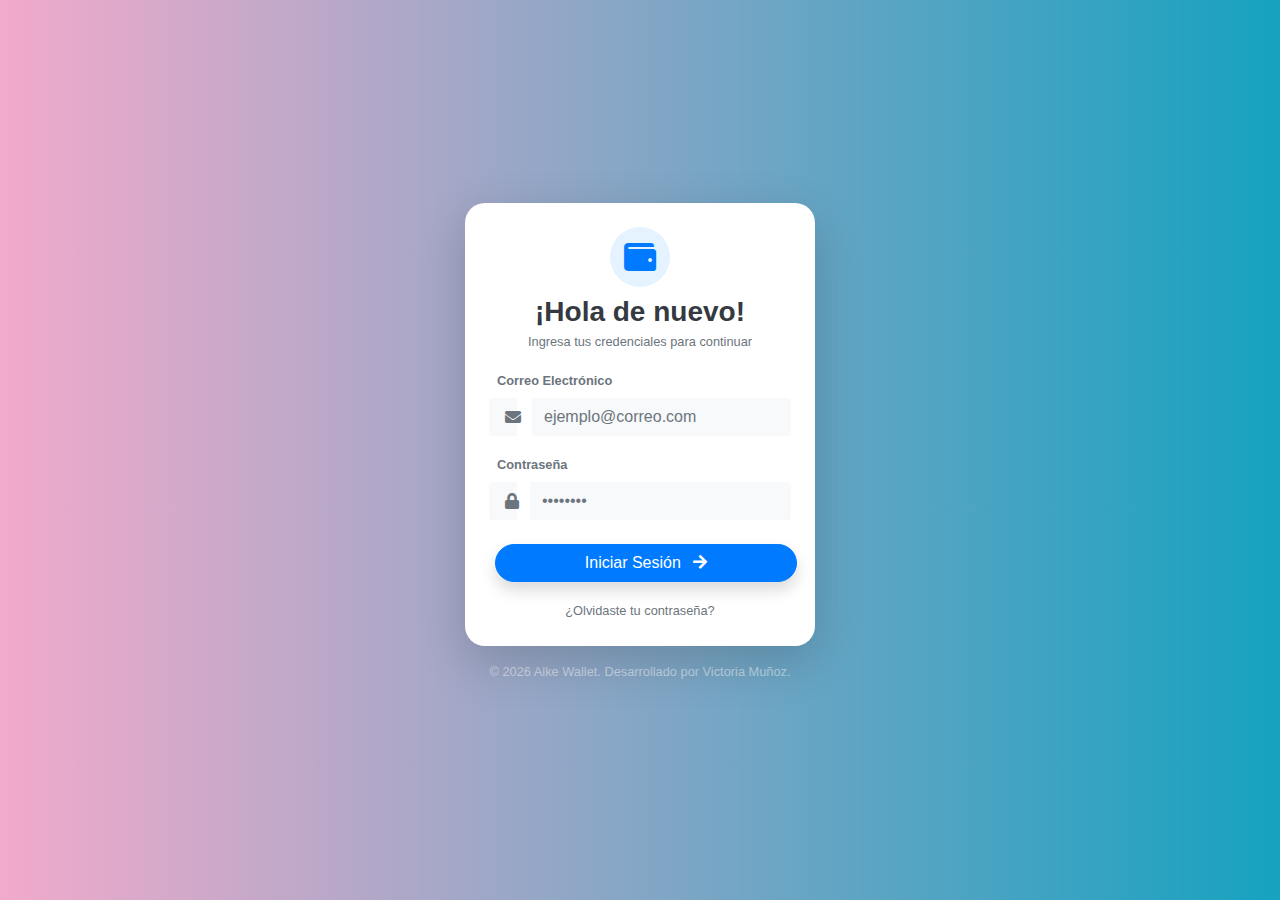
<file: index.html>
<!DOCTYPE html>
<html lang="es">
  <head>
    <meta charset="UTF-8" />
    <meta name="viewport" content="width=device-width, initial-scale=1.0" />
    <title>Iniciar Sesión - Alke Wallet</title>
    <link rel="icon" type="image/png" href="icon-wallet.png" />

    <link
      rel="stylesheet"
      href="https://stackpath.bootstrapcdn.com/bootstrap/4.5.0/css/bootstrap.min.css"
    />
    <link
      rel="stylesheet"
      href="https://cdnjs.cloudflare.com/ajax/libs/font-awesome/5.15.4/css/all.min.css"
    />

    <link rel="stylesheet" href="styles/style.css" />
  </head>

  <body
    class="login bg-gradient-purple vh-100 d-flex align-items-center justify-content-center overflow-hidden"
  >
    <div
      id="alert-wrapper"
      style="
        position: fixed;
        top: 20px;
        right: 20px;
        z-index: 1050;
        min-width: 300px;
      "
    ></div>

    <div class="container">
      <div class="row justify-content-center">
        <div class="col-md-6 col-lg-4">
          <div class="card shadow-lg border-0" style="border-radius: 20px">
            <div class="card-body p-4">
              <div class="text-center mb-3">
                <div
                  class="icon-circle bg-primary-light mb-2 mx-auto text-primary"
                  style="width: 60px; height: 60px"
                >
                  <i class="fas fa-wallet fa-2x"></i>
                </div>
                <h3 class="font-weight-bold text-dark mb-1">¡Hola de nuevo!</h3>
                <p class="text-muted small">
                  Ingresa tus credenciales para continuar
                </p>
              </div>

              <form id="login__form">
                <div class="form-group mb-3">
                  <label
                    for="exampleInputEmail1"
                    class="font-weight-bold small ml-2 text-muted"
                    >Correo Electrónico</label
                  >
                  <div class="input-group">
                    <div class="input-group-prepend">
                      <span class="input-group-text border-0 bg-light pl-3">
                        <i class="fas fa-envelope text-muted"></i>
                      </span>
                    </div>
                    <input
                      type="email"
                      class="form-control border-0 bg-light"
                      id="exampleInputEmail1"
                      placeholder="ejemplo@correo.com"
                      required
                    />
                  </div>
                </div>

                <div class="form-group mb-4">
                  <label
                    for="exampleInputPassword1"
                    class="font-weight-bold small ml-2 text-muted"
                    >Contraseña</label
                  >
                  <div class="input-group">
                    <div class="input-group-prepend">
                      <span class="input-group-text border-0 bg-light pl-3">
                        <i class="fas fa-lock text-muted"></i>
                      </span>
                    </div>
                    <input
                      type="password"
                      class="form-control border-0 bg-light"
                      id="exampleInputPassword1"
                      placeholder="••••••••"
                      required
                    />
                  </div>
                </div>

                <button
                  type="submit"
                  class="btn btn-primary btn-block rounded-pill shadow mb-3"
                >
                  Iniciar Sesión <i class="fas fa-arrow-right ml-2"></i>
                </button>

                <div class="text-center">
                  <a href="#" class="text-muted small text-decoration-none"
                    >¿Olvidaste tu contraseña?</a
                  >
                </div>
              </form>
            </div>
          </div>

          <div class="text-center mt-3 text-white-50 small">
            <p>&copy; 2026 Alke Wallet. Desarrollado por Victoria Muñoz.</p>
          </div>
        </div>
      </div>
    </div>

    <script src="https://code.jquery.com/jquery-3.6.0.min.js"></script>
    <script src="https://cdn.jsdelivr.net/npm/popper.js@1.16.1/dist/umd/popper.min.js"></script>
    <script src="https://cdn.jsdelivr.net/npm/bootstrap@4.6.2/dist/js/bootstrap.min.js"></script>

    <script src="js/login.js"></script>
  </body>
</html>
</file>
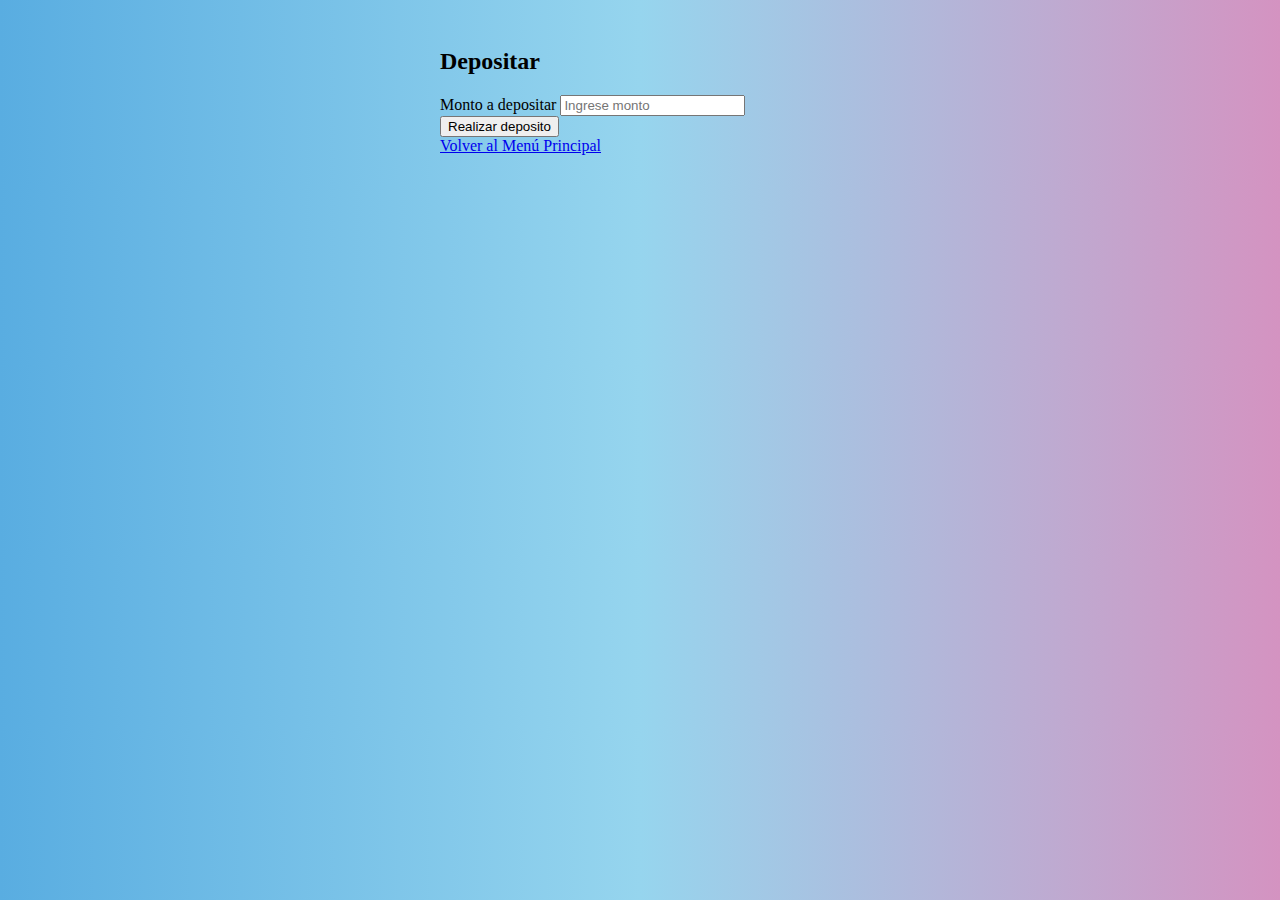
<file: deposit.html>
<!DOCTYPE html>
<html lang="en">
  <head>
    <meta charset="UTF-8" />
    <meta name="viewport" content="width=device-width, initial-scale=1.0" />
    <link rel="icon" type="image/png" href="icon-wallet.png" />
    <link
      href="https://cdn.jsdelivr.net/npm/bootstrap@5.3.8/dist/css/bootstrap.min.css"
      rel="stylesheet"
      integrity="sha384-sRIl4kxILFvY47J16cr9ZwB07vP4J8+LH7qKQnuqkuIAvNWLzeN8tE5YBujZqJLB"
      crossorigin="anonymous"
    />
    <link rel="stylesheet" href="style.css" />

    <title>Depositar</title>
  </head>
  <body class="deposit">
    <div
      class="container d-flex flex-column justify-content-center align-items-start bg-light p-5 bg-white rounded-4 shadow"
    >
      <h2>Depositar</h2>
      <form>
        <div class="form-group">
          <label for="amount">Monto a depositar</label>
          <input type="number" id="amount" placeholder="Ingrese monto" />
        </div>
        <button id="deposit__button" class="btn btn-primary" type="submit">
          Realizar deposito
        </button>
      </form>
      <a href="menu.html" class="btn btn-secondary">Volver al Menú Principal</a>
    </div>
    <script src="deposit.js"></script>
  </body>
</html>
</file>
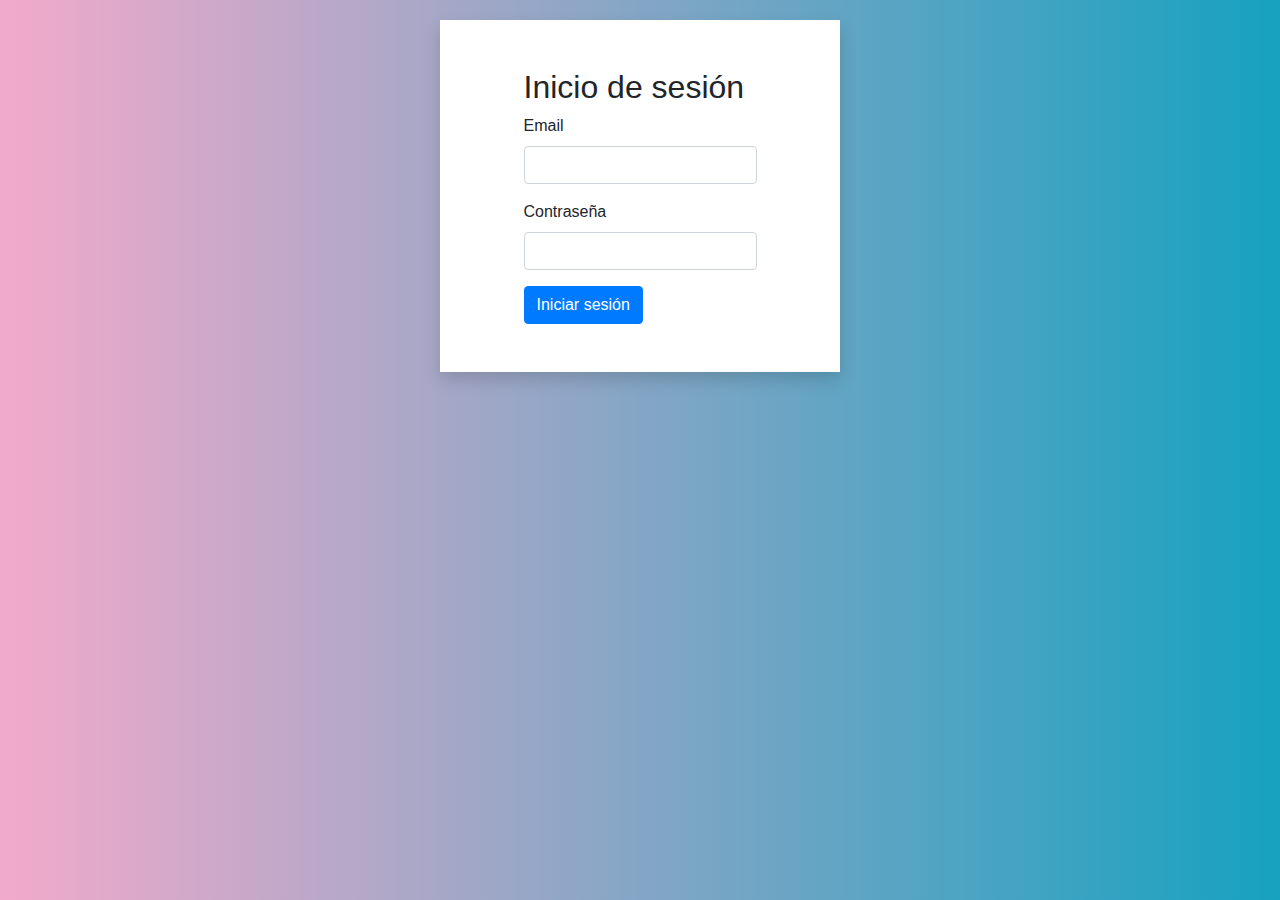
<file: login.html>
<!DOCTYPE html>
<html lang="en">
  <head>
    <meta charset="UTF-8" />
    <meta name="viewport" content="width=device-width, initial-scale=1.0" />
    <link rel="icon" type="image/png" href="icon-wallet.png" />
    <link
      rel="stylesheet"
      href="https://stackpath.bootstrapcdn.com/bootstrap/4.5.0/css/bootstrap.min.css"
    />
    <link rel="stylesheet" href="style.css" />
    <title>Inicio de sesión</title>
  </head>
  <body class="login">
    <div
      class="container d-flex justify-content-center align-items-center bg-light p-5 bg-white rounded-4 shadow"
    >
      <form id="login__form">
        <h2>Inicio de sesión</h2>
        <div class="mb-3">
          <label for="exampleInputEmail1" class="form-label">Email</label>
          <input
            type="email"
            class="form-control login_email"
            id="exampleInputEmail1"
            aria-describedby="emailHelp"
          />
        </div>
        <div class="mb-3">
          <label for="exampleInputPassword1" class="form-label"
            >Contraseña</label
          >
          <input
            type="password"
            class="form-control login-password"
            id="exampleInputPassword1"
          />
        </div>
        <button type="submit" id="login__button" class="btn btn-primary">
          Iniciar sesión
        </button>
      </form>
    </div>
    <script src="https://code.jquery.com/jquery-3.6.0.min.js"></script>
    <script src="login.js"></script>
  </body>
</html>
</file>
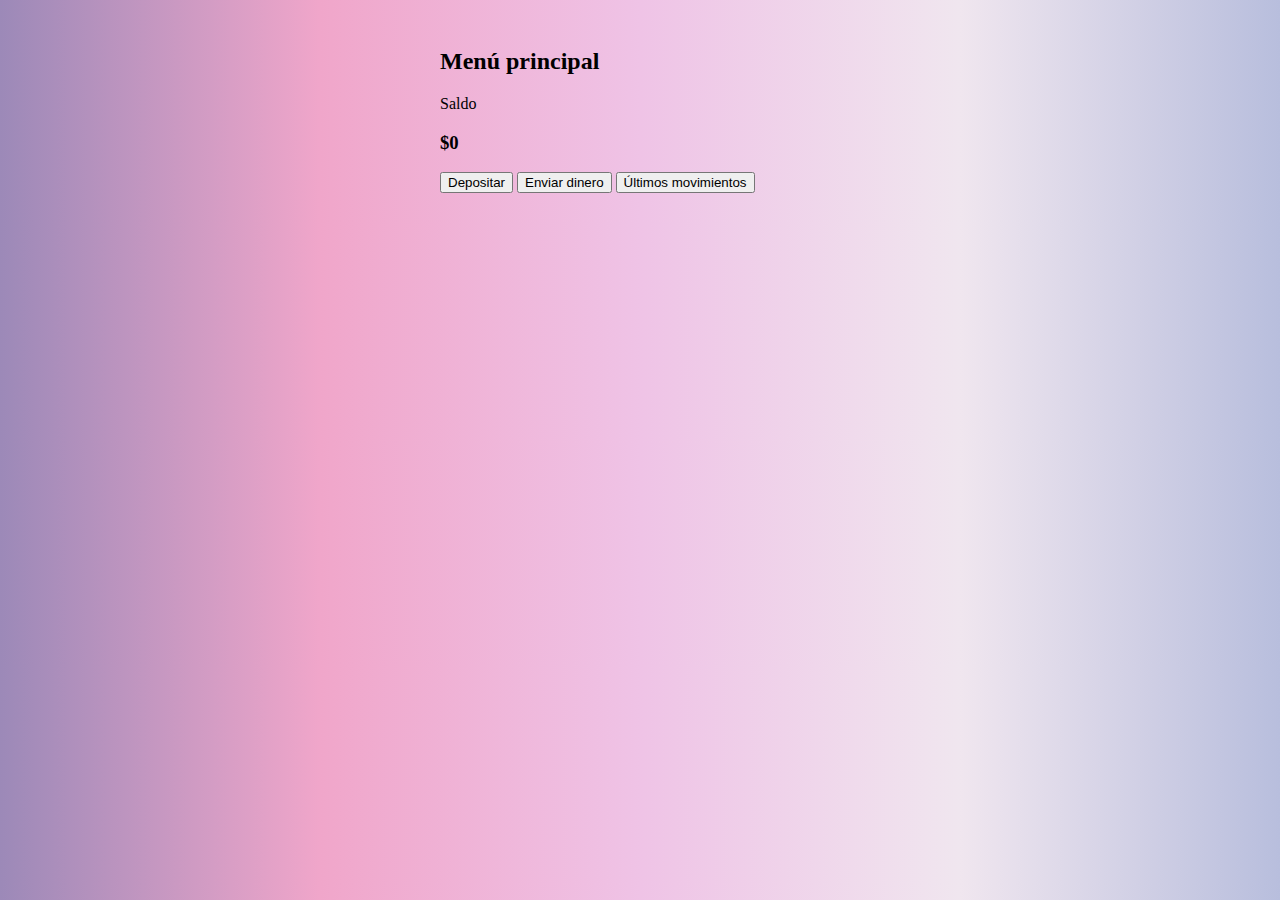
<file: menu.html>
<!DOCTYPE html>
<html lang="en">
  <head>
    <meta charset="UTF-8" />
    <meta name="viewport" content="width=device-width, initial-scale=1.0" />
    <link rel="icon" type="image/png" href="icon-wallet.png" />
    <link
      href="https://cdn.jsdelivr.net/npm/bootstrap@5.3.8/dist/css/bootstrap.min.css"
      rel="stylesheet"
      integrity="sha384-sRIl4kxILFvY47J16cr9ZwB07vP4J8+LH7qKQnuqkuIAvNWLzeN8tE5YBujZqJLB"
      crossorigin="anonymous"
    />
    <link rel="stylesheet" href="style.css" />

    <title>Menú principal</title>
  </head>
  <body class="menu">
    <div
      class="container d-flex flex-column justify-content-center align-items-start bg-light p-5 bg-white rounded-4 shadow"
    >
      <h2>Menú principal</h2>
      <div class="form-group">
        <label for="balance">Saldo</label>
        <h3 id="balance">$</h3>
      </div>
      <button id="deposit__button" class="btn btn-primary">Depositar</button>
      <button id="sendMoney__button" class="btn btn-primary">
        Enviar dinero
      </button>
      <button id="movements__button" class="btn btn-primary">
        Últimos movimientos
      </button>
    </div>
    <script src="menu.js"></script>
  </body>
</html>
</file>
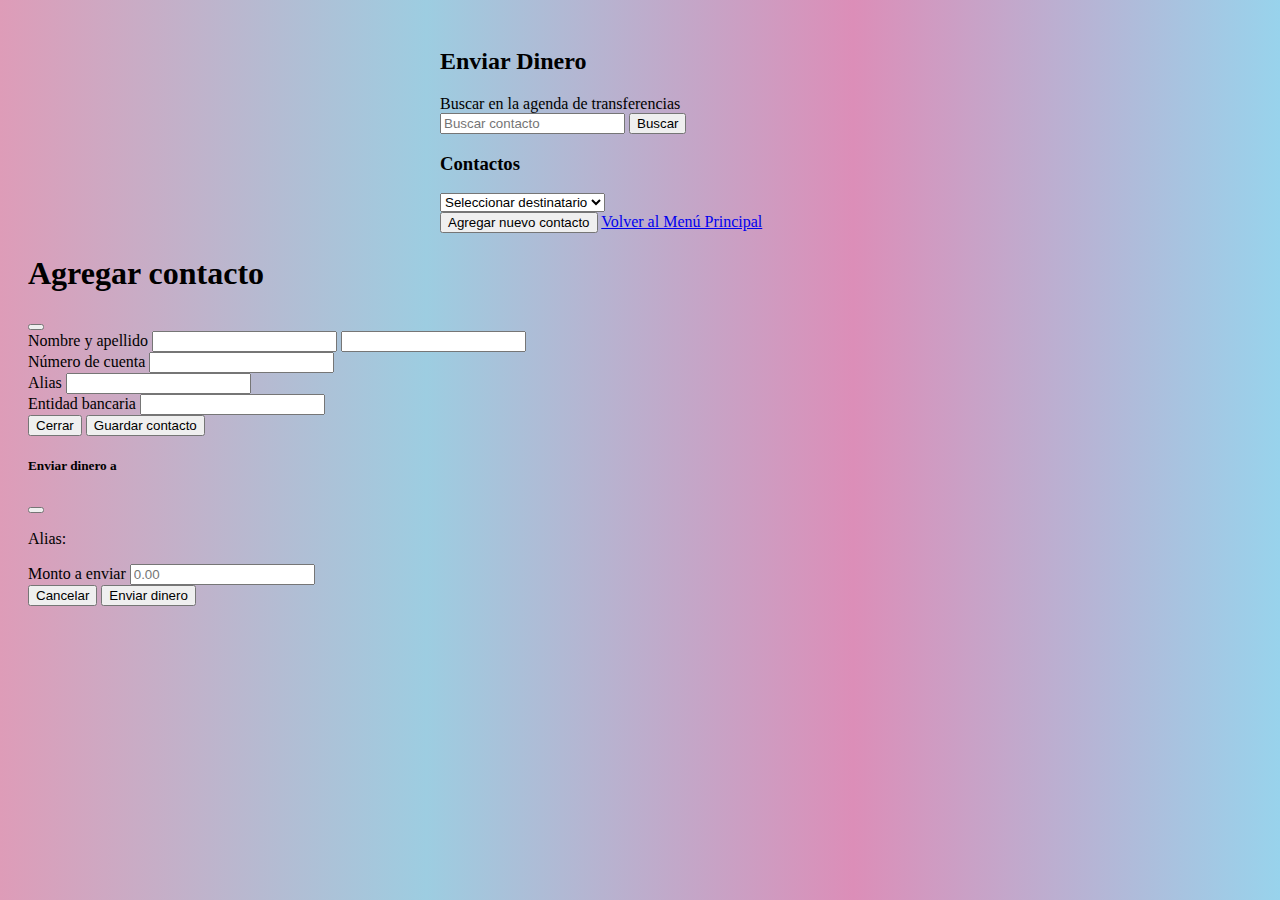
<file: sendmoney.html>
<!DOCTYPE html>
<html lang="en">
  <head>
    <meta charset="UTF-8" />
    <meta name="viewport" content="width=device-width, initial-scale=1.0" />
    <link rel="icon" type="image/png" href="icon-wallet.png" />
    <link
      href="https://cdn.jsdelivr.net/npm/bootstrap@5.3.8/dist/css/bootstrap.min.css"
      rel="stylesheet"
      integrity="sha384-sRIl4kxILFvY47J16cr9ZwB07vP4J8+LH7qKQnuqkuIAvNWLzeN8tE5YBujZqJLB"
      crossorigin="anonymous"
    />
    <link rel="stylesheet" href="style.css" />

    <title>Enviar dinero</title>
  </head>
  <body class="sendmoney">
    <div
      class="container d-flex flex-column justify-content-center align-items-start bg-light p-5 bg-white rounded-4 shadow"
    >
      <h2>Enviar Dinero</h2>
      <form>
        <div class="form-group"></div>
        <label for="searchContact">Buscar en la agenda de transferencias</label>
        <input
          class="form-control"
          type="text"
          id="searchContact"
          placeholder="Buscar contacto"
        />
        <button class="btn btn-primary" type="submit">Buscar</button>
      </form>
      <div
        id="search-results"
        class="list-group position-absolute w-100"
        style="z-index: 1000"
      ></div>
      <div class="mb-3">
        <label for="contact-select" class="form-label form-title">
          <h3>Contactos</h3></label
        >
        <select class="form-select" id="contact-select">
          <option value="" selected disabled>Seleccionar destinatario</option>
        </select>
      </div>

      <button id="new-contact" class="btn btn-primary" type="submit">
        Agregar nuevo contacto
      </button>
      <a class="btn btn-secondary" href="menu.html" class="btn btn-secondary"
        >Volver al Menú Principal</a
      >
    </div>
    <div
      class="modal fade"
      id="staticBackdrop"
      data-bs-backdrop="static"
      data-bs-keyboard="false"
      tabindex="-1"
      aria-labelledby="staticBackdropLabel"
      aria-hidden="true"
    >
      <div class="modal-dialog">
        <div class="modal-content">
          <div class="modal-header">
            <h1 class="modal-title fs-5" id="staticBackdropLabel">
              Agregar contacto
            </h1>
            <button
              type="button"
              class="btn-close"
              data-bs-dismiss="modal"
              aria-label="Close"
            ></button>
          </div>
          <div class="modal-body">
            <form id="contact-form">
              <div class="input-group">
                <span class="input-group-text">Nombre y apellido</span>
                <input
                  id="contact-name"
                  type="text"
                  aria-label="First name"
                  class="form-control"
                />
                <input
                  id="contact-lastname"
                  type="text"
                  aria-label="Last name"
                  class="form-control"
                />
              </div>
              <div class="input-group">
                <span class="input-group-text">Número de cuenta</span>
                <input
                  id="contact-acc"
                  type="number"
                  aria-label="acc-number"
                  class="form-control"
                />
              </div>
              <div class="input-group">
                <span class="input-group-text">Alias</span>
                <input
                  id="contact-alias"
                  type="text"
                  aria-label="alias"
                  class="form-control"
                />
              </div>
              <div class="input-group">
                <span class="input-group-text">Entidad bancaria</span>
                <input
                  id="contact-bank"
                  type="text"
                  aria-label="banck-name"
                  class="form-control"
                />
              </div>
            </form>
          </div>
          <div class="modal-footer">
            <button
              type="button"
              class="btn btn-secondary"
              data-bs-dismiss="modal"
            >
              Cerrar
            </button>
            <button type="button" id="save-contact-btn" class="btn btn-primary">
              Guardar contacto
            </button>
          </div>
        </div>
      </div>
    </div>
    <div class="modal fade" id="transferModal" tabindex="-1" aria-hidden="true">
      <div class="modal-dialog">
        <div class="modal-content">
          <div class="modal-header">
            <h5 class="modal-title">
              Enviar dinero a <span id="recipient-name"></span>
            </h5>
            <button
              type="button"
              class="btn-close"
              data-bs-dismiss="modal"
            ></button>
          </div>
          <div class="modal-body">
            <p class="text-muted">Alias: <span id="recipient-alias"></span></p>
            <div class="mb-3">
              <label for="transfer-amount" class="form-label"
                >Monto a enviar</label
              >
              <input
                type="number"
                class="form-control"
                id="transfer-amount"
                placeholder="0.00"
              />
            </div>
          </div>
          <div class="modal-footer">
            <button
              type="button"
              class="btn btn-secondary"
              data-bs-dismiss="modal"
            >
              Cancelar
            </button>
            <button
              type="button"
              id="confirm-transfer-btn"
              class="btn btn-success"
            >
              Enviar dinero
            </button>
          </div>
        </div>
      </div>
    </div>
    <script src="https://cdn.jsdelivr.net/npm/bootstrap@5.3.0/dist/js/bootstrap.bundle.min.js"></script>
    <script src="sendmoney.js"></script>
  </body>
</html>
</file>
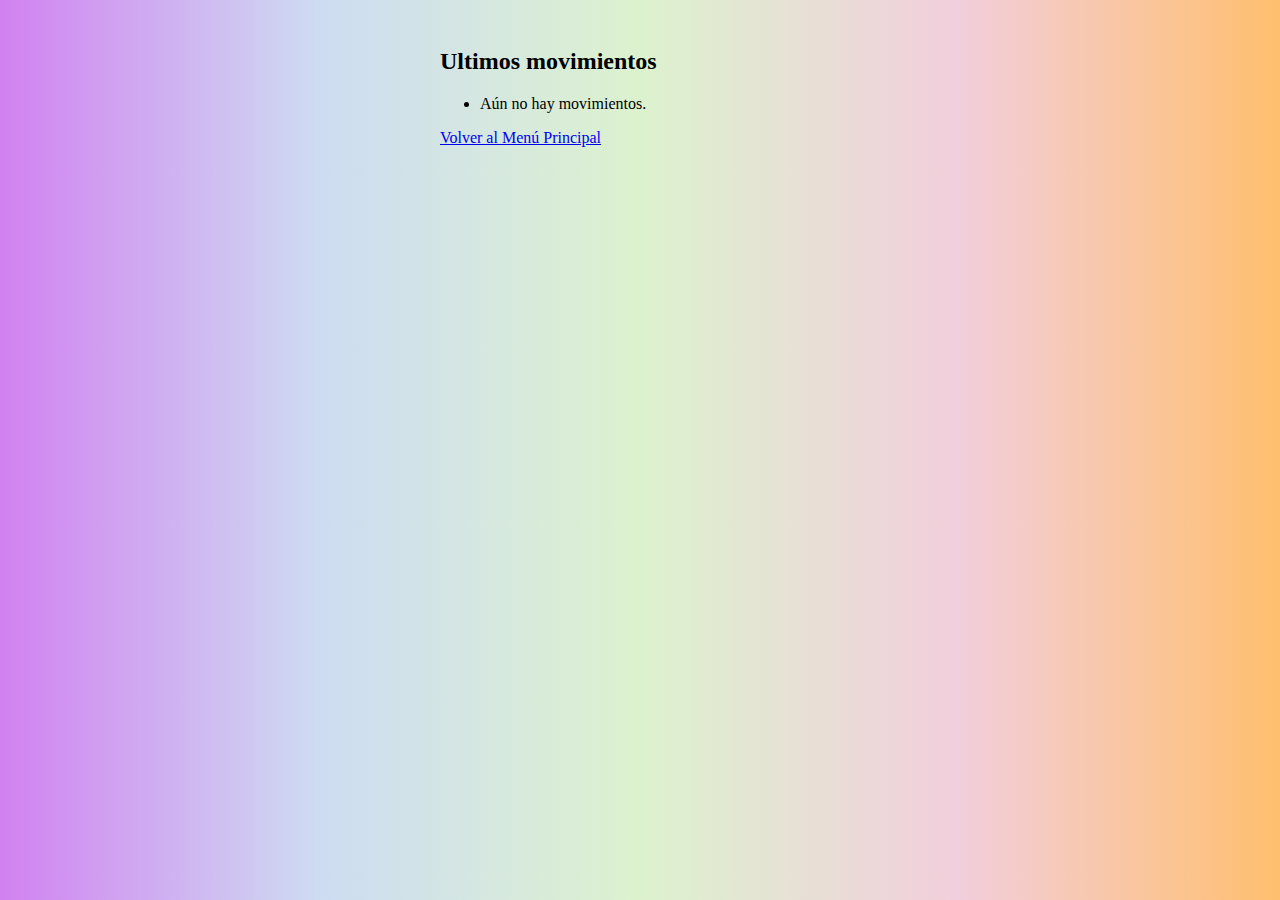
<file: transactions.html>
<!DOCTYPE html>
<html lang="en">
  <head>
    <meta charset="UTF-8" />
    <meta name="viewport" content="width=device-width, initial-scale=1.0" />
    <link rel="icon" type="image/png" href="icon-wallet.png" />
    <link
      href="https://cdn.jsdelivr.net/npm/bootstrap@5.3.8/dist/css/bootstrap.min.css"
      rel="stylesheet"
      integrity="sha384-sRIl4kxILFvY47J16cr9ZwB07vP4J8+LH7qKQnuqkuIAvNWLzeN8tE5YBujZqJLB"
      crossorigin="anonymous"
    />
    <link rel="stylesheet" href="style.css" />

    <title>Últimos movimientos</title>
  </head>
  <body class="transactions">
    <div class="container">
      <h2>Ultimos movimientos</h2>
      <ul class="list-group" id="transactions-list"></ul>
      <a class="btn btn-secondary" href="menu.html" class="btn btn-secondary"
        >Volver al Menú Principal</a
      >
    </div>
    <script
      src="https://cdn.jsdelivr.net/npm/bootstrap@5.3.8/dist/js/bootstrap.bundle.min.js"
      integrity="sha384-FKyoEForCGlyvwx9Hj09JcYn3nv7wiPVlz7YYwJrWVcXK/BmnVDxM+D2scQbITxI"
      crossorigin="anonymous"
    ></script>
    <script src="transactions.js"></script>
  </body>
</html>
</file>
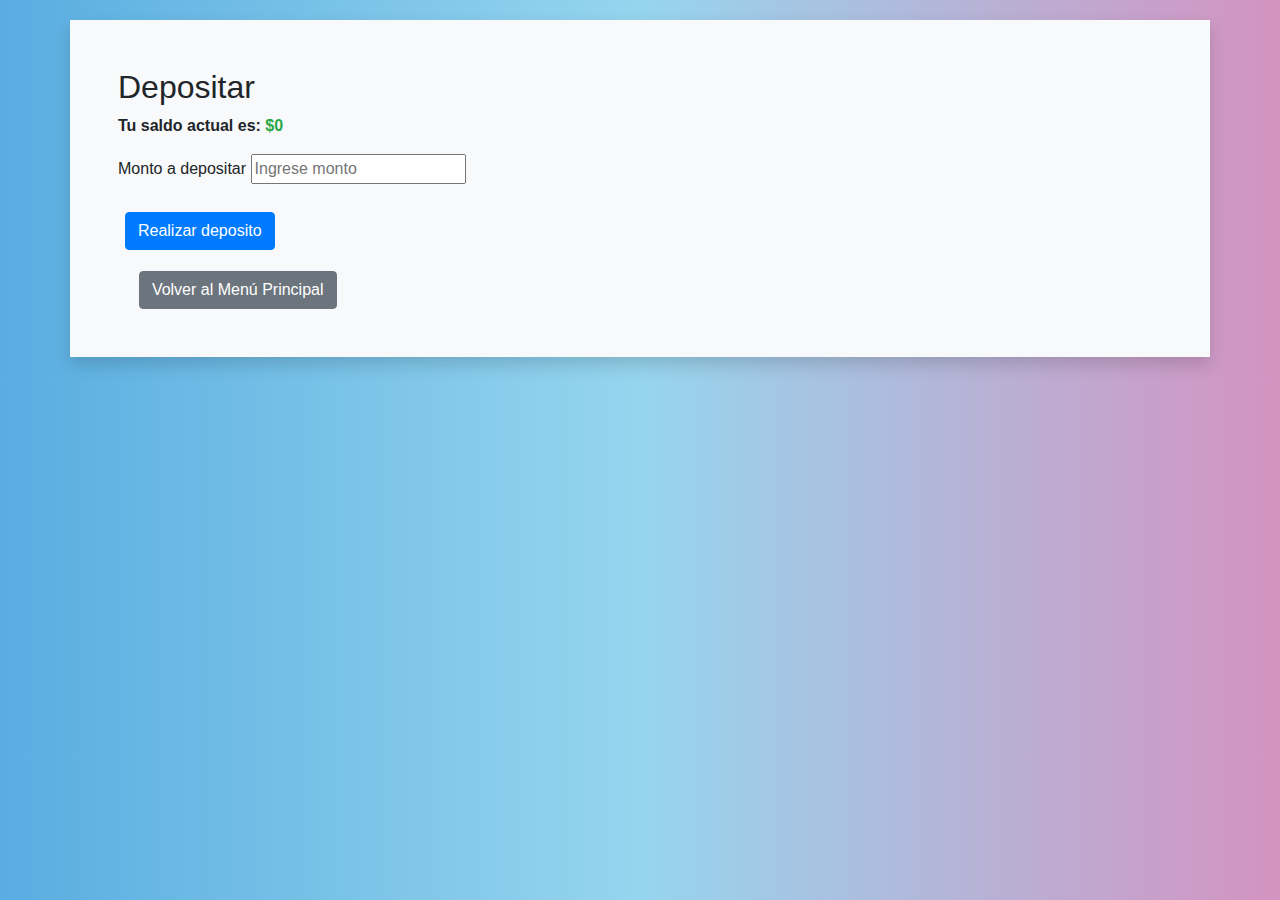
<file: pages/deposit.html>
<!DOCTYPE html>
<html lang="en">
  <head>
    <meta charset="UTF-8" />
    <meta name="viewport" content="width=device-width, initial-scale=1.0" />
    <link rel="icon" type="image/png" href="icon-wallet.png" />
    <link
      rel="stylesheet"
      href="https://stackpath.bootstrapcdn.com/bootstrap/4.5.0/css/bootstrap.min.css"
    />
    <link rel="stylesheet" href="../styles/style.css" />

    <title>Depositar</title>
  </head>
  <body class="deposit">
    <div
      class="container d-flex flex-column justify-content-center align-items-start bg-light p-5 bg-white rounded-4 shadow"
    >
      <div
        id="alert-wrapper"
        style="position: fixed; top: 20px; right: 20px; z-index: 1050"
      ></div>
      <h2>Depositar</h2>
      <form>
        <div class="form-group">
          <div class="mb-3">
            <p class="font-weight-bold">
              Tu saldo actual es:
              <span id="current-balance-display" class="text-success">$0</span>
            </p>
          </div>
          <label for="amount">Monto a depositar</label>
          <input type="number" id="amount" placeholder="Ingrese monto" />
        </div>
        <button id="deposit__button" class="btn btn-primary" type="submit">
          Realizar deposito
        </button>
        <div id="deposit-confirmation"></div>
      </form>
      <a href="menu.html" class="btn btn-secondary">Volver al Menú Principal</a>
    </div>
    <script src="https://code.jquery.com/jquery-3.6.0.min.js"></script>
    <script src="../js/deposit.js"></script>
  </body>
</html>
</file>
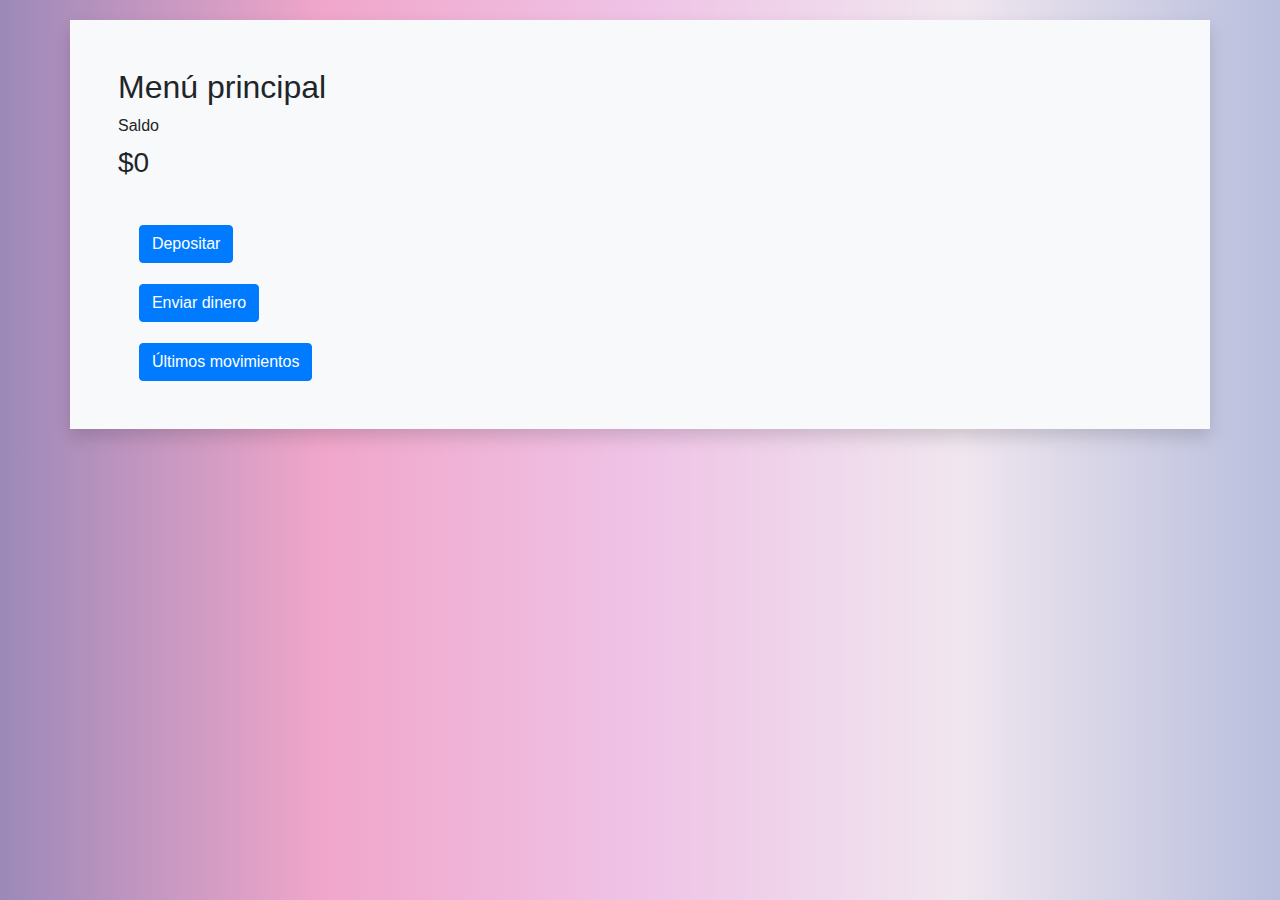
<file: pages/menu.html>
<!DOCTYPE html>
<html lang="en">
  <head>
    <meta charset="UTF-8" />
    <meta name="viewport" content="width=device-width, initial-scale=1.0" />
    <link rel="icon" type="image/png" href="icon-wallet.png" />
    <link
      rel="stylesheet"
      href="https://stackpath.bootstrapcdn.com/bootstrap/4.5.0/css/bootstrap.min.css"
    />
    <link rel="stylesheet" href="../styles/style.css" />

    <title>Menú principal</title>
  </head>
  <body class="menu">
    <div
      class="container d-flex flex-column justify-content-center align-items-start bg-light p-5 bg-white rounded-4 shadow"
    >
      <div
        id="alert-wrapper"
        style="position: fixed; top: 20px; right: 20px; z-index: 1050"
      ></div>
      <h2>Menú principal</h2>
      <div class="form-group">
        <label for="balance">Saldo</label>
        <h3 id="balance">$</h3>
      </div>
      <button id="deposit__button" class="btn btn-primary">Depositar</button>
      <button id="sendMoney__button" class="btn btn-primary">
        Enviar dinero
      </button>
      <button id="movements__button" class="btn btn-primary">
        Últimos movimientos
      </button>
    </div>
    <script src="https://code.jquery.com/jquery-3.6.0.min.js"></script>
    <script src="../js/menu.js"></script>
  </body>
</html>
</file>
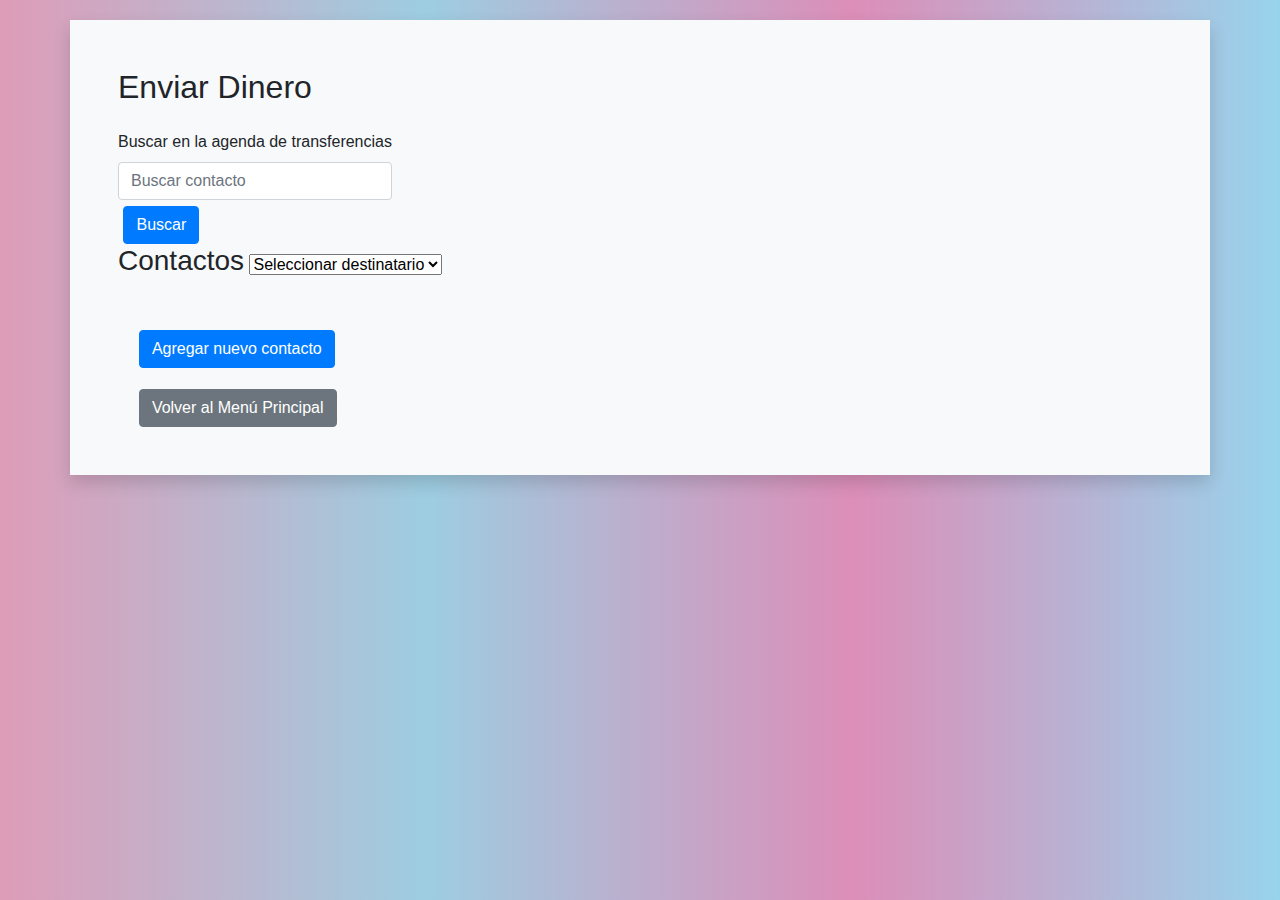
<file: pages/sendmoney.html>
<!DOCTYPE html>
<html lang="en">
  <head>
    <meta charset="UTF-8" />
    <meta name="viewport" content="width=device-width, initial-scale=1.0" />
    <link rel="icon" type="image/png" href="icon-wallet.png" />
    <link
      rel="stylesheet"
      href="https://stackpath.bootstrapcdn.com/bootstrap/4.5.0/css/bootstrap.min.css"
    />
    <link rel="stylesheet" href="../styles/style.css" />

    <title>Enviar dinero</title>
  </head>
  <body class="sendmoney">
    <div
      class="container d-flex flex-column justify-content-center align-items-start bg-light p-5 bg-white rounded-4 shadow"
    >
      <div
        id="alert-wrapper"
        style="position: fixed; top: 20px; right: 20px; z-index: 1050"
      ></div>
      <h2>Enviar Dinero</h2>
      <form>
        <div class="form-group"></div>
        <label for="searchContact">Buscar en la agenda de transferencias</label>
        <input
          class="form-control"
          type="text"
          id="searchContact"
          placeholder="Buscar contacto"
        />
        <button class="btn btn-primary" type="submit">Buscar</button>
      </form>
      <div
        id="search-results"
        class="list-group position-absolute w-100"
        style="z-index: 1000"
      ></div>
      <div class="mb-3">
        <label for="contact-select" class="form-label form-title">
          <h3>Contactos</h3></label
        >
        <select class="form-select" id="contact-select">
          <option value="" selected disabled>Seleccionar destinatario</option>
        </select>
      </div>

      <button id="new-contact" class="btn btn-primary" type="submit">
        Agregar nuevo contacto
      </button>
      <a class="btn btn-secondary" href="menu.html" class="btn btn-secondary"
        >Volver al Menú Principal</a
      >
    </div>
    <div
      class="modal fade"
      id="staticBackdrop"
      data-bs-backdrop="static"
      data-bs-keyboard="false"
      tabindex="-1"
      aria-labelledby="staticBackdropLabel"
      aria-hidden="true"
    >
      <div class="modal-dialog">
        <div class="modal-content">
          <div class="modal-header">
            <h1 class="modal-title fs-5" id="staticBackdropLabel">
              Agregar contacto
            </h1>
            <button
              type="button"
              class="btn-close"
              data-bs-dismiss="modal"
              aria-label="Close"
            ></button>
          </div>
          <div class="modal-body">
            <form id="contact-form">
              <div class="input-group">
                <span class="input-group-text">Nombre y apellido</span>
                <input
                  id="contact-name"
                  type="text"
                  aria-label="First name"
                  class="form-control"
                />
                <input
                  id="contact-lastname"
                  type="text"
                  aria-label="Last name"
                  class="form-control"
                />
              </div>
              <div class="input-group">
                <span class="input-group-text">Número de cuenta</span>
                <input
                  id="contact-acc"
                  type="number"
                  aria-label="acc-number"
                  class="form-control"
                />
              </div>
              <div class="input-group">
                <span class="input-group-text">Alias</span>
                <input
                  id="contact-alias"
                  type="text"
                  aria-label="alias"
                  class="form-control"
                />
              </div>
              <div class="input-group">
                <span class="input-group-text">Entidad bancaria</span>
                <input
                  id="contact-bank"
                  type="text"
                  aria-label="banck-name"
                  class="form-control"
                />
              </div>
            </form>
          </div>
          <div class="modal-footer">
            <button
              type="button"
              class="btn btn-secondary"
              data-bs-dismiss="modal"
            >
              Cerrar
            </button>
            <button type="button" id="save-contact-btn" class="btn btn-primary">
              Guardar contacto
            </button>
          </div>
        </div>
      </div>
    </div>
    <div class="modal fade" id="transferModal" tabindex="-1" aria-hidden="true">
      <div class="modal-dialog">
        <div class="modal-content">
          <div class="modal-header">
            <h5 class="modal-title">
              Enviar dinero a <span id="recipient-name"></span>
            </h5>
            <button
              type="button"
              class="btn-close"
              data-bs-dismiss="modal"
            ></button>
          </div>
          <div class="modal-body">
            <p class="text-muted">Alias: <span id="recipient-alias"></span></p>
            <div class="mb-3">
              <label for="transfer-amount" class="form-label"
                >Monto a enviar</label
              >
              <input
                type="number"
                class="form-control"
                id="transfer-amount"
                placeholder="0.00"
              />
            </div>
          </div>
          <div class="modal-footer">
            <button
              type="button"
              class="btn btn-secondary"
              data-bs-dismiss="modal"
            >
              Cancelar
            </button>
            <button
              type="button"
              id="confirm-transfer-btn"
              class="btn btn-success"
            >
              Enviar dinero
            </button>
          </div>
          <div id="transfer-confirmation"></div>
        </div>
      </div>
    </div>
    <script src="https://code.jquery.com/jquery-3.6.0.min.js"></script>

    <script src="https://cdn.jsdelivr.net/npm/popper.js@1.16.1/dist/umd/popper.min.js"></script>

    <script src="https://cdn.jsdelivr.net/npm/bootstrap@4.6.2/dist/js/bootstrap.min.js"></script>

    <script src="../js/sendmoney.js"></script>
  </body>
</html>
</file>
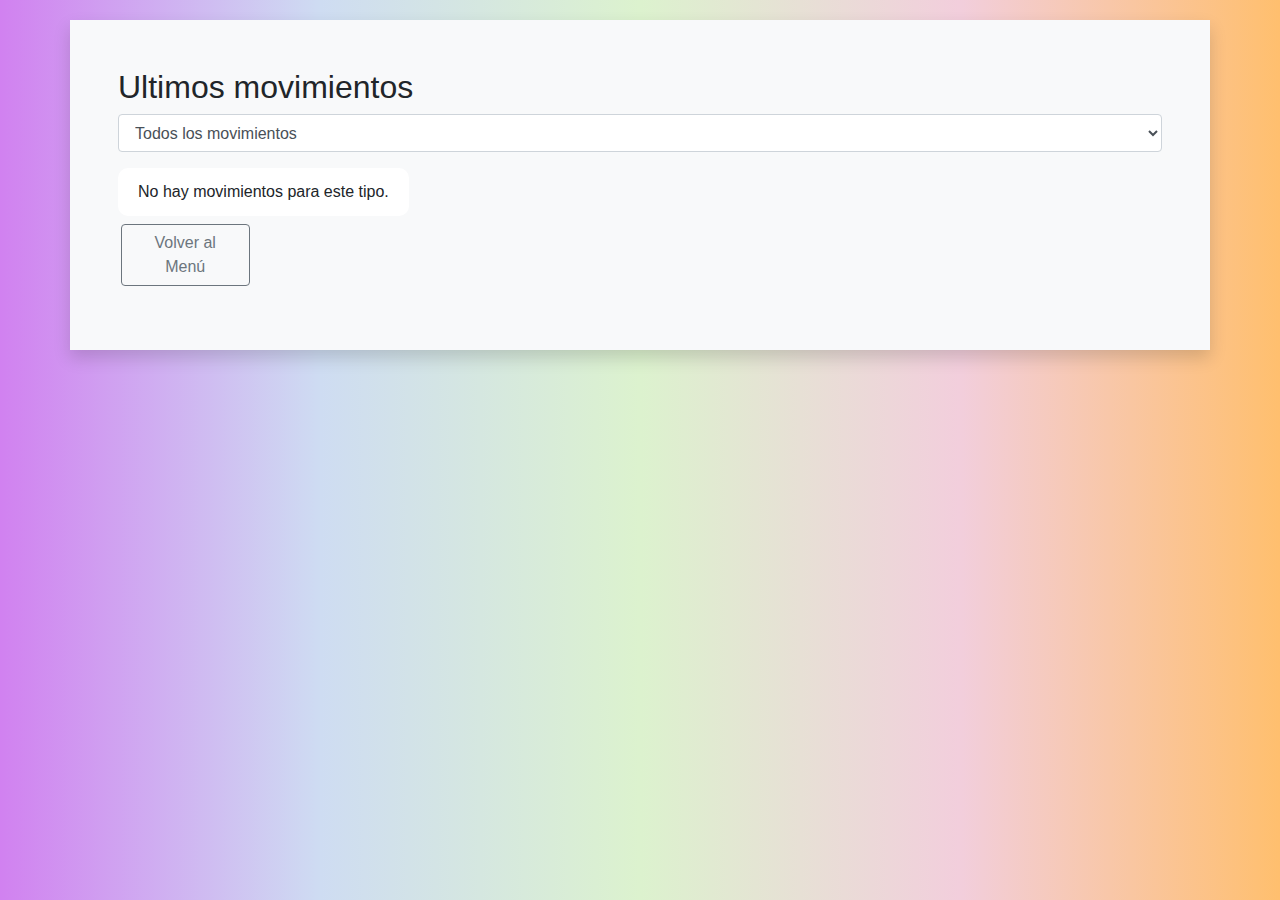
<file: pages/transactions.html>
<!DOCTYPE html>
<html lang="en">
  <head>
    <meta charset="UTF-8" />
    <meta name="viewport" content="width=device-width, initial-scale=1.0" />
    <link rel="icon" type="image/png" href="icon-wallet.png" />
    <link
      rel="stylesheet"
      href="https://stackpath.bootstrapcdn.com/bootstrap/4.5.0/css/bootstrap.min.css"
    />
    <link rel="stylesheet" href="../styles/style.css" />

    <title>Últimos movimientos</title>
  </head>
  <body class="transactions">
    <div
      class="container d-flex flex-column justify-content-center align-items-start bg-light p-5 bg-white rounded-4 shadow"
    >
      <h2>Ultimos movimientos</h2>
      <select id="filter-transactions" class="form-control mb-3">
        <option value="todos">Todos los movimientos</option>
        <option value="Depósito">Depósitos</option>
        <option value="Transferencia">Transferencias</option>
      </select>

      <ul id="transactions-list" class="list-group"></ul>
      <div class="mb-3">
        <button id="btn-back-menu" class="btn btn-outline-secondary">
          <i class="fas fa-arrow-left"></i> Volver al Menú
        </button>
      </div>
    </div>
    <script src="https://code.jquery.com/jquery-3.6.0.min.js"></script>
    <script src="../js/transactions.js"></script>
  </body>
</html>
</file>
<file: styles/style.css>
body {
  padding: 20px;
  overflow: auto;
}

.input-group-text {
  width: 34%;
}

.nav-link-custom {
  color: #fff !important;
  font-weight: 600;
  background-color: rgba(0, 0, 0, 0.15);
  border-radius: 50px;
  padding: 8px 20px !important;
  margin: 0 5px;
  transition: all 0.3s ease;
  border: 1px solid rgba(255, 255, 255, 0.1);
}

.nav-link-custom:hover {
  background-color: rgba(0, 0, 0, 0.3);
  transform: translateY(-2px);
  border-color: rgba(255, 255, 255, 0.4);
  text-decoration: none;
}

.login {
  margin: 0;
  background: linear-gradient(90deg, #f2aacb, #16a2c0);
}

.menu {
  background: linear-gradient(
    90deg,
    #9c89b8,
    #f0a6ca,
    #efc3e6,
    #f0e6ef,
    #b8bedd
  );
}

.btn {
  margin-top: 2%;
  margin-left: 2%;
}
.deposit {
  background: linear-gradient(90deg, #59ade1, #96d5ee, #d493c1);
}

.icon-circle {
  width: 70px;
  height: 70px;
  border-radius: 50%;
  display: flex;
  align-items: center;
  justify-content: center;
  background-color: rgba(0, 123, 255, 0.1);
}
.form-control {
  box-shadow: none !important;
}

.bg-light {
  background-color: #f8f9fa !important;
}

.input-group-text {
  color: #495057;
}

.rounded-pill {
  border-radius: 50rem !important;
}

.sendmoney {
  background: linear-gradient(90deg, #de9cb8, #9dcde1, #dc8eb8, #98d3ec);
}

.dashed-border {
  border-style: dashed !important;
  border-width: 2px !important;
}

.custom-select {
  background: #f8f9fa
    url("data:image/svg+xml,%3csvg xmlns='http://www.w3.org/2000/svg' width='4' height='5' viewBox='0 0 4 5'%3e%3cpath fill='%23343a40' d='M2 0L0 2h4zm0 5L0 3h4z'/%3e%3c/svg%3e")
    no-repeat right 0.75rem center/8px 10px;
}
.transactions {
  background: linear-gradient(
    90deg,
    #d181f0,
    #cedcf2,
    #dcf2ce,
    #f2cedc,
    #ffbf6e
  );
}

.custom-scrollbar::-webkit-scrollbar {
  width: 8px;
}

.custom-scrollbar::-webkit-scrollbar-track {
  background: #f1f1f1;
  border-radius: 10px;
}

.custom-scrollbar::-webkit-scrollbar-thumb {
  background: #c1c1c1;
  border-radius: 10px;
}

.custom-scrollbar::-webkit-scrollbar-thumb:hover {
  background: #a8a8a8;
}

.list-group-item {
  border: none;
  border-bottom: 1px solid #f0f0f0;
  margin-bottom: 5px;
  border-radius: 10px !important;
}

.list-group-item:last-child {
  border-bottom: none;
}
</file>
<file: style.css>
body {
  padding: 20px;
}

.container {
  max-width: 400px;
  margin: 0 auto;
}

.input-group-text {
  width: 34%;
}

.login {
  margin: 0;
  background: linear-gradient(90deg, #f2aacb, #16a2c0);
}

.menu {
  background: linear-gradient(
    90deg,
    #9c89b8,
    #f0a6ca,
    #efc3e6,
    #f0e6ef,
    #b8bedd
  );
}

.deposit {
  background: linear-gradient(90deg, #59ade1, #96d5ee, #d493c1);
}

.sendmoney {
  background: linear-gradient(90deg, #de9cb8, #9dcde1, #dc8eb8, #98d3ec);
}

.transactions {
  background: linear-gradient(
    90deg,
    #d181f0,
    #cedcf2,
    #dcf2ce,
    #f2cedc,
    #ffbf6e
  );
}
</file>
